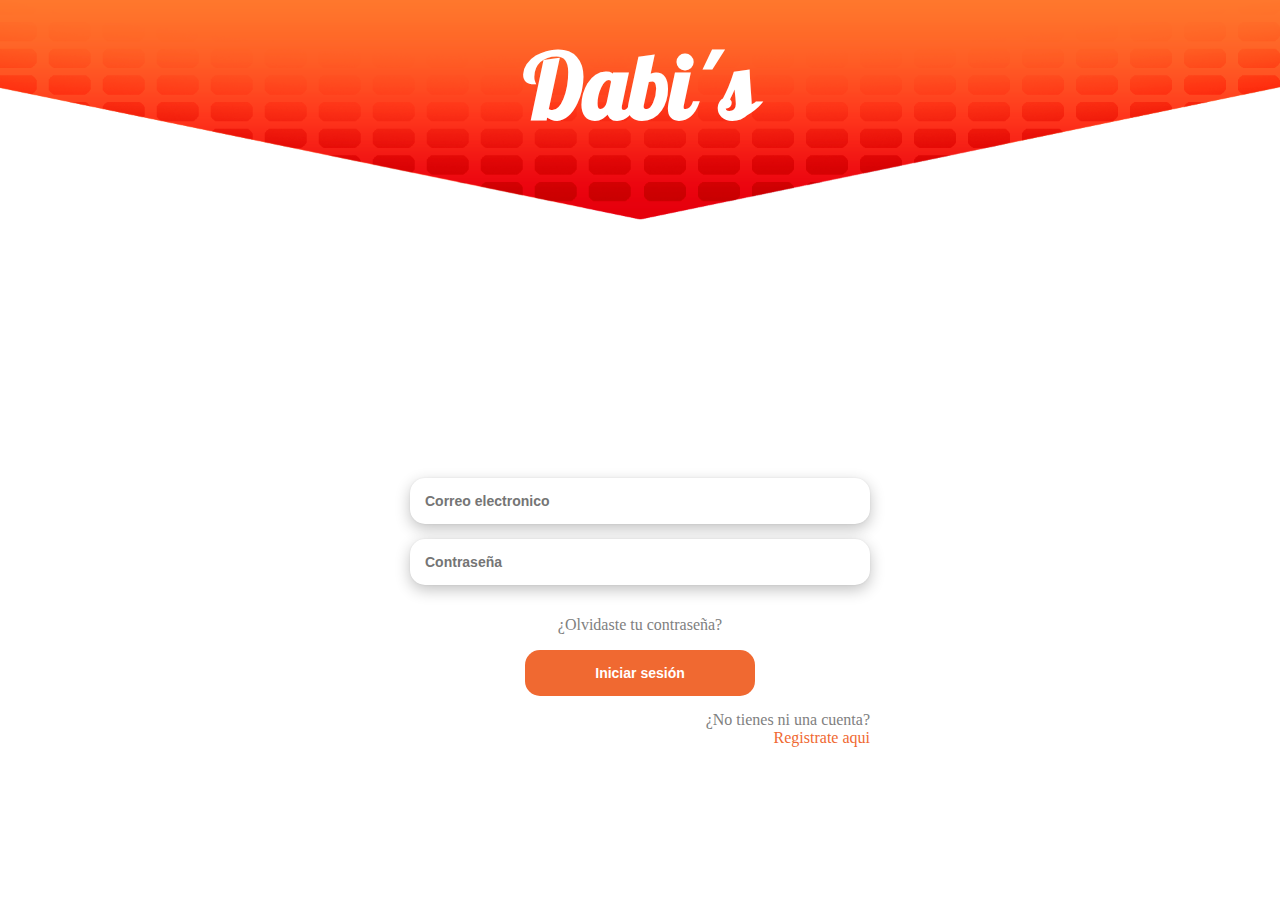
<file: index.html>
<!DOCTYPE html>
<html lang="en">
  <head>
    <meta charset="UTF-8" />
    <meta http-equiv="X-UA-Compatible" content="IE=edge" />
    <meta name="viewport" content="width=device-width, initial-scale=1.0" />
    <link rel="stylesheet" href="css/indexstyle.css" />
    <link rel="preconnect" href="https://fonts.googleapis.com" />
    <link rel="preconnect" href="https://fonts.gstatic.com" crossorigin />
    <link
      href="https://fonts.googleapis.com/css2?family=Galada&family=Splash&display=swap"
      rel="stylesheet"
    />
    <title>Login</title>
  </head>
  <body>
    <div class="banner">
      <h1 class="title">Dabi´s</h1>
    </div>
    <div class="login">
      <form action="home.html">
        <input
          type="email"
          name="email"
          id=""
          placeholder="Correo electronico"
        />
        <input type="password" name="psw" id="" placeholder="Contraseña" />
        <a href=""><p>¿Olvidaste tu contraseña?</p></a>
        <input type="submit" value="Iniciar sesión" />
      </form>
      <div class="nc">
        <p>¿No tienes ni una cuenta?</p>
        <a href="">Registrate aqui</a>
      </div>
    </div>
  </body>
</html>
</file>
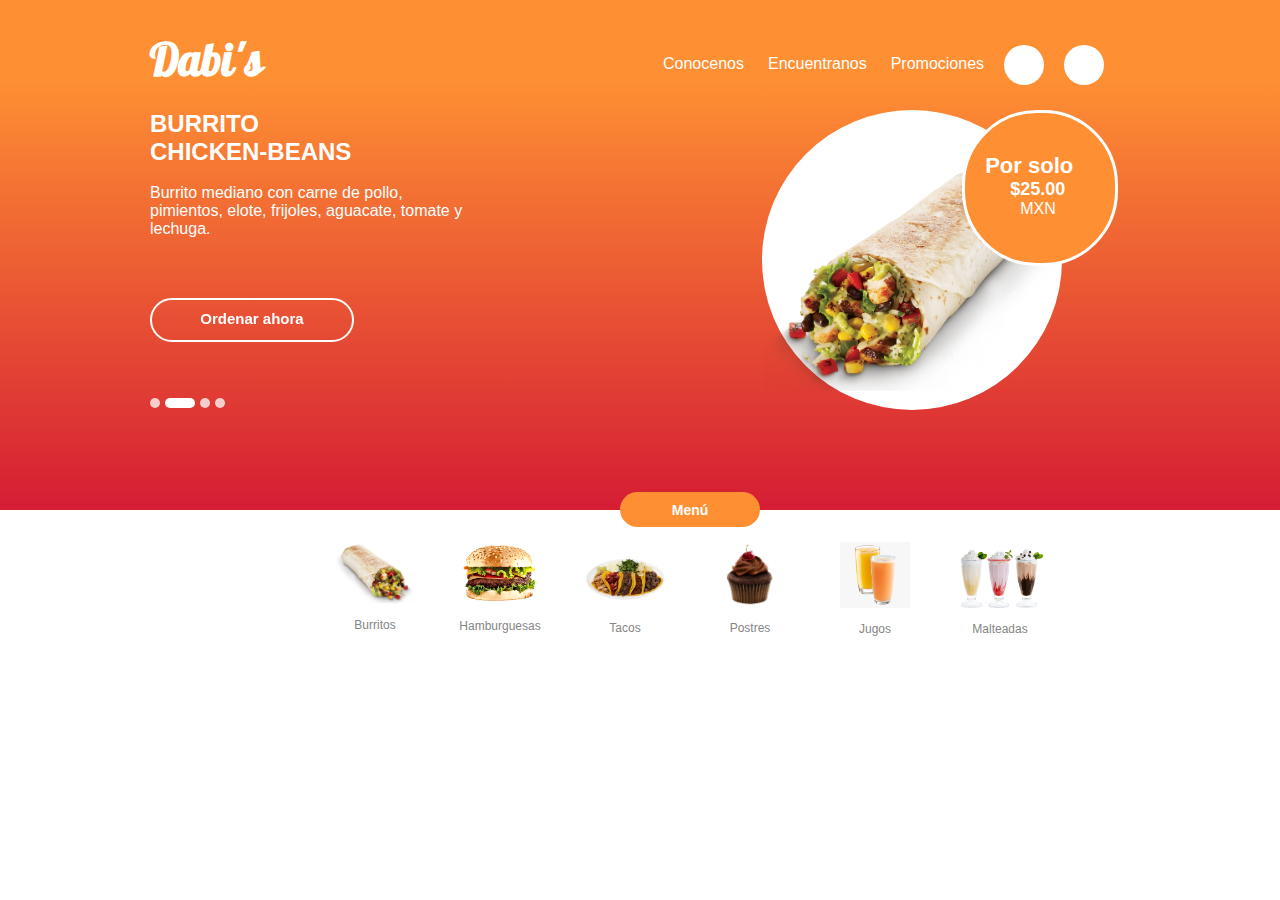
<file: home.html>
<!DOCTYPE html>
<html lang="en">
  <head>
    <meta charset="UTF-8" />
    <meta http-equiv="X-UA-Compatible" content="IE=edge" />
    <meta name="viewport" content="width=device-width, initial-scale=1.0" />
    <link rel="stylesheet" href="css/homestyle.css" />
    <link rel="preconnect" href="https://fonts.googleapis.com" />
    <link rel="preconnect" href="https://fonts.gstatic.com" crossorigin />
    <link
      href="https://fonts.googleapis.com/css2?family=Galada&family=Splash&display=swap"
      rel="stylesheet"
    />
    <title>Inicio</title>
  </head>
  <body>
    <div class="navbar">
      <div class="logo">
        <h1>Dabi's</h1>
      </div>
      <div class="links">
        <a href="">Conocenos</a>
        <a href="">Encuentranos</a>
        <a href="">Promociones</a>
      </div>
      <div class="icon"></div>
      <div class="icon"></div>
    </div>
    <div class="container">
      <div class="banner">
        <div class="banner-txt">
          <h2>BURRITO</h2>
          <h2>CHICKEN-BEANS</h2>
          <br />
          <p>Burrito mediano con carne de pollo,</p>
          <p>pimientos, elote, frijoles, aguacate, tomate y</p>
          <p>lechuga.</p>
          <a class="order-now" href="pagos.html">
            <p>Ordenar ahora</p>
          </a>
          <div class="circles"></div>
          <div class="pill"></div>
          <div class="circles"></div>
          <div class="circles"></div>
        </div>
        <div class="banner-img">
          <div class="circle-img">
            <img src="img/burrito.png" />
          </div>
          <div class="price">
            <p class="p1">Por solo</p>
            <p class="p2">$25.00</p>
            <p class="p3">MXN</p>
          </div>
        </div>
      </div>
      <div class="menu">
        <button class="title-menu">Menú</button>
        <div class="cont-cards">
          <div class="card">
            <img class="img1" src="img/burrito.png" />
            <p>Burritos</p>
          </div>
          <div class="card">
            <img class="img2" src="img/hamburguesa.png" />
            <p>Hamburguesas</p>
          </div>
          <div class="card">
            <img class="img3" src="img/tacos.png" />
            <p>Tacos</p>
          </div>
          <div class="card">
            <img class="img4" src="img/postre.png" />
            <p>Postres</p>
          </div>
          <div class="card">
            <img class="img5" src="img/jugos.png" />
            <p>Jugos</p>
          </div>
          <div class="card">
            <img class="img6" src="img/malteada.png" />
            <p>Malteadas</p>
          </div>
        </div>
      </div>
    </div>
  </body>
</html>
</file>
<file: css/indexstyle.css>
body{
    margin: 0;
    padding: 0;
}
body .banner{
    background-image: url(../img/b_login.png);
    background-size: 100%;
    height: 50vh;
    width: 100%;
    margin-bottom: 0%;
    margin-top: -8%;
    text-align: center;
}

.banner h1{
    margin: auto;
    color: white;
    font-size: 10vh;
    padding-top: 10%;
    font-family: 'Galada', cursive;
}

.login{
    position: relative;
    z-index: 1;
    max-width: 460px;
    margin: 130px auto 0;
    padding: 0;
    text-align: center;
}
    
form input[type=email],
input[type=password]{
    font-family: "Roboto", sans-serif;
    font-weight: bold;
    background: #fff;
    width: 100%;
    border: none;
    margin: 0 0 15px;
    padding: 15px;
    box-sizing: border-box;
    font-size: 14px;
    border-radius: 15px;
    box-shadow: 0 0 2px 0 rgba(0, 0, 0, 0.082), 
    0 5px 15px 0 rgba(0, 0, 0, 0.24);
}

form input[type=submit]{
    background: #F06931;
    color: #FFF;
    width: 50%;
    border: none;
    font-weight: bold;
    margin: 0 0 15px;
    padding: 15px;
    box-sizing: border-box;
    font-size: 14px;
    border-radius: 15px;
}

form input[type=email]:focus,
input[type=password]:focus{
    outline: solid 2px #F06931;
    color: #F06931;    
}

form input[type=submit]:hover{
    background: #D41B30;
}


form a{
    text-decoration: none;
    color: gray;
    font-size: 16px;
}


.login .nc{
    margin: auto;
    text-align: right;
    width: 100%;
}

.nc p{
    color: gray;
    font-size: 16px;
    margin: auto;
}

.nc a{
    text-decoration: none;
    color: #F06931;
    font-size: 16px;
    margin: auto;
}
</file>
<file: css/homestyle.css>
* {
  margin: 0;
}

.navbar {
  width: 100%;
  height: 50px;
  color: white;
  background-color: #fe8f33;
  padding-top: 30px;
}

.logo {
  font-size: 22px;
  float: left;
  margin-left: 150px;
  font-family: 'Galada', cursive;
}

.links {
  margin-left: 400px;
  margin-top: 25px;
  float: left;
}

.links a {
  text-decoration: none;
  color: white;
  margin-right: 20px;
  font-family: "Segoe UI", Tahoma, Geneva, Verdana, sans-serif;
}

.icon {
  width: 40px;
  height: 40px;
  background-color: white;
  border-radius: 20px;
  float: left;
  margin-right: 20px;
  margin-top: 15px;
}

.container {
  width: 100%;
  height: 400px;
  background: rgb(213, 29, 52);
  background: linear-gradient(
    0deg,
    rgba(213, 29, 52, 1) 0%,
    rgba(254, 143, 51, 1) 100%
  );
  padding-top: 30px;
  font-family: "Segoe UI", Tahoma, Geneva, Verdana, sans-serif;
}

.banner {
  width: 100%;
  justify-content: center;
  align-items: center;
}

.banner-txt {
  color: white;
  margin-left: 150px;
  float: left;
}

.circles {
  width: 10px;
  height: 10px;
  background-color: rgba(255, 255, 255, 0.753);
  border-radius: 5px;
  float: left;
  margin-right: 5px;
  margin-top: 160px;
}

.pill {
  width: 30px;
  height: 10px;
  background-color: white;
  border-radius: 5px;
  float: left;
  margin-right: 5px;
  margin-top: 160px;
}

.order-now {
  width: 200px;
  height: 40px;
  border: 2px solid white;
  border-radius: 25px;
  background-color: transparent;
  font-size: 15px;
  font-weight: bold;
  color: white;
  position: fixed;
  margin-top: 60px;
  cursor: pointer;
  text-align: center;
  text-decoration: none;
}

.order-now p{
  margin-top: 10px;
}

.order-now:hover{
  background-color: white;
  color: #E24832;
}

.banner-img {
  float: left;
  margin-left: 300px;
  position: relative;
}

.price {
  width: 150px;
  height: 150px;
  border: 3px solid white;
  border-radius: 75px;
  background-color: #fe8f33;
  align-items: center;

  justify-content: center;
  float: left;
  position: absolute;
  left: 200px;
  color: white;
}

.p1 {
  margin-left: 20px;
  margin-top: 40px;
  font-weight: bold;
  font-size: 22px;
}

.p2 {
  margin-left: 45px;
  font-size: 18px;
  font-weight: bold;
}

.p3 {
  margin-left: 55px;
}

.circle-img {
  width: 300px;
  height: 300px;
  border-radius: 150px;
  background-color: white;
  float: left;
  position: absolute;
}

.circle-img img{
  margin-top: 50px;
  width: 300px;
  transform: scaleX(-1);
}

.menu{
  width: 100%;
  height: 100px;
  margin-top: 382px;
}

.title-menu{
  width: 140px;
  height: 35px;
  border-radius: 70px;
  border: none;
  margin-left: 620px;
  background-color: #fe8f33;
  font-size: 14px;
  font-weight: bold;
  color: white;
  position: fixed;
}

.cont-cards {
  margin-left: 300px;
}

.card{
  margin-top: 50px;
  margin-left: 25px;
  width: 100px;
  height: 100px;
  float: left;
  text-align: center;
  color: rgb(133, 133, 133);
  border-radius: 10px;
  cursor: pointer;
}

.card:hover
{
  box-shadow: 0px 10px 10px rgb(190, 190, 190);
}

.img1{
  width: 80px;
}

.img2{
  width: 80px;
}

.img3{
  width: 90px;
  padding-top: 11px;
}

.img4{
  width: 50px;
}

.img5{
  width: 70px;
}

.img6{
  width: 98px;
  padding-top: 3px;
}

.card p{
  padding-top: 10px;
  font-size: 12px;
}
</file>
